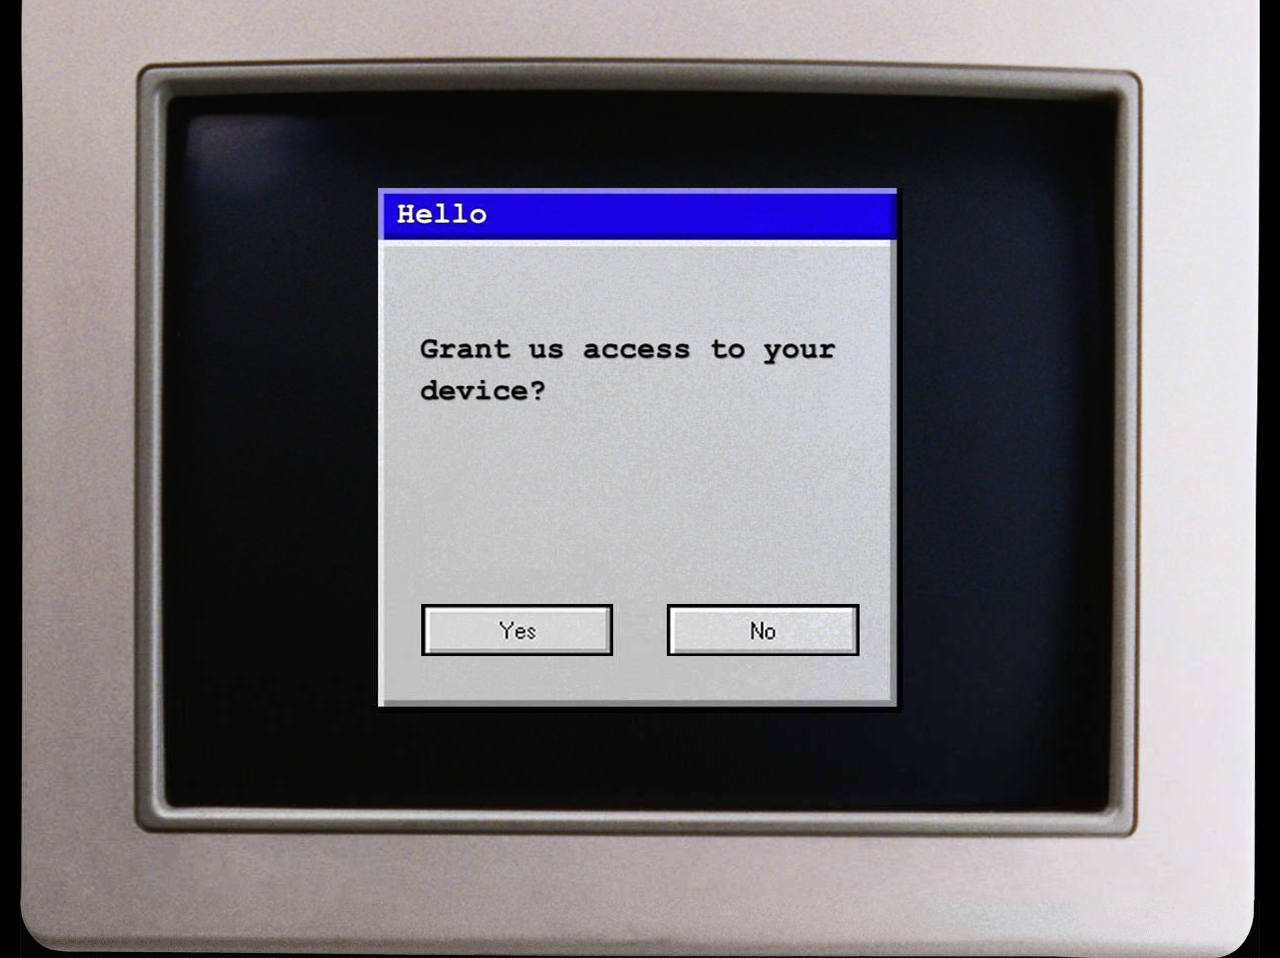
<file: index.html>
<html>
	<!-- https://oliviagao555.github.io/GrantUsAccessToYourDevice/ -->
	<head>
		<meta charset="utf-8">
		<title>Grant Us Access to Your Devide</title>
		<meta name="viewport" content="width=device-width, initial-scale=1.0"> 
		<link rel="stylesheet" href="index.css">
	</head>

	<body> 
		<!-- All pages use same bgm -->
		<audio id="sound" src="static.wav" preload="auto"></audio>
		<!-- All pages have a bg to prevent images splitting while resizing window -->
		<img src="images/bg.png" class="bg">
		<!-- Wrap the table -->
		<div class="img-wrapper"> 
			<!-- For scaling -->
			<div class="scale-box">
				<!-- Generated by Photoshop -->
				<table id="__01" cellpadding="0" cellspacing="0"> 
					<tr>
						<td colspan="5"> 
							<img src="images/11computer_01.jpg" alt="">
						</td>
					</tr> 
					<tr>
						<td rowspan="2">
							<img src="images/11computer_02.jpg" alt="">
						</td> 
						<td>
							<a href="walk.html"><img src="images/yes_button.jpg" alt=""></a>
						</td> 
						<td rowspan="2">
							<img src="images/11computer_04.jpg" alt="">
						</td> 
						<td>
							<a href="walk.html"><img src="images/no_button.jpg" class="no-btn" alt=""></a>
						</td> 
						<td rowspan="2">
							<img src="images/11computer_06.jpg" alt="">
						</td>
					</tr> 
					<tr>
						<td>
							<img src="images/11computer_07.jpg" alt="">
						</td> 
						<td>
							<img src="images/11computer_08.jpg" alt="">
						</td>
					</tr> 
				</table> 
			</div>
		</div> 

		<script>
			// Play bgm.
			function startAudio() {
				const a = document.getElementById('sound');
				a.volume = 0.01;
				a.play().catch(() => {});
				a.addEventListener("ended", () => {
				a.currentTime = 0;
				a.play().catch(() => {});
			});
			}
			document.addEventListener('click', startAudio, { once: true });
			document.addEventListener('touchstart', startAudio, { once: true });
			document.addEventListener('keydown', startAudio, { once: true });
		</script>
	</body>
</html>
</file>
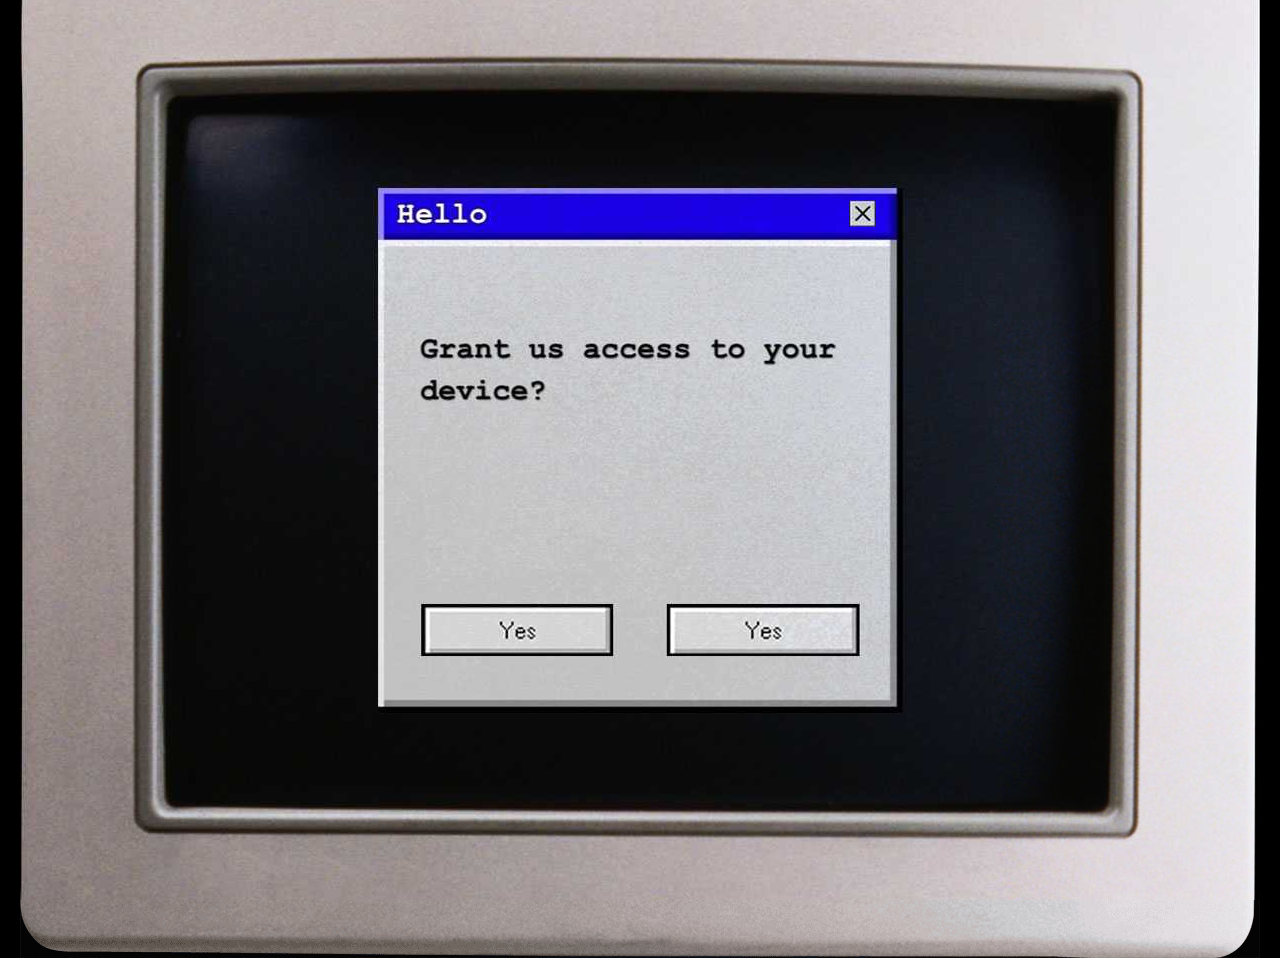
<file: again.html>
<html>
	<head>
		<meta charset="utf-8">
		<title>Grant Us Access to Your Devide</title>
		<meta name="viewport" content="width=device-width, initial-scale=1.0"> 
		<link rel="stylesheet" href="again.css">
	</head>
	<body>
		<audio id="sound" src="static.wav" preload="auto"></audio>
		<img src="images9/bg.png" class="bg">
		<div class="img-wrapper"> 
			<div class="scale-box">
				<table id="__01" cellpadding="0" cellspacing="0">
					<tr>
						<td colspan="5">
							<img src="images9/11computer_01.jpg" width="1240" height="258" alt=""></td>
					</tr>
					<tr>
						<td colspan="2" rowspan="2">
							<img src="images9/11computer_02.jpg" width="829" height="121" alt=""></td>
						<td>
							<img id="button" src="images9/11computer_03.jpg" width="27" height="27" alt=""></td>
						<td colspan="2" rowspan="2">
							<img src="images9/11computer_04.jpg" width="384" height="121" alt=""></td>
					</tr>
					<tr>
						<td>
							<img src="images9/11computer_05.jpg" width="27" height="94" alt=""></td>
					</tr>
					<tr>
						<td rowspan="2">
							<img src="images9/11computer_06.jpg" width="358" height="637" alt=""></td>
						<td colspan="3">
							<img id="pop" src="images9/11computer_07.jpg" width="619" height="313" alt=""></td>
						<td rowspan="2">
							<img src="images9/11computer_08.jpg" width="263" height="637" alt=""></td>
					</tr>
					<tr>
						<td colspan="3">
							<img src="images9/11computer_09.jpg" width="619" height="324" alt=""></td>
					</tr>
					<tr>
						<td>
							<img src="images9/&#x5206;&#x9694;&#x7b26;.gif" width="358" height="1" alt=""></td>
						<td>
							<img src="images9/&#x5206;&#x9694;&#x7b26;.gif" width="471" height="1" alt=""></td>
						<td>
							<img src="images9/&#x5206;&#x9694;&#x7b26;.gif" width="27" height="1" alt=""></td>
						<td>
							<img src="images9/&#x5206;&#x9694;&#x7b26;.gif" width="121" height="1" alt=""></td>
						<td>
							<img src="images9/&#x5206;&#x9694;&#x7b26;.gif" width="263" height="1" alt=""></td>
					</tr>
				</table>
			</div>
		</div>

		<script>
			// Play bgm.
			function startAudio() {
				const a = document.getElementById('sound');
				a.volume = 0.01;
				a.play().catch(() => {});
				a.addEventListener("ended", () => {
				a.currentTime = 0;
				a.play().catch(() => {});
			});
			}
			document.addEventListener('click', startAudio, { once: true });
			document.addEventListener('touchstart', startAudio, { once: true });
			document.addEventListener('keydown', startAudio, { once: true });

			// Each time user clicks, show different scenary. Last time to redirect.
			let changedCount = 0;
			const totalImages = 7;

			document.getElementById("button").addEventListener("click", function () {
				changedCount++;

				if (changedCount === 1) {
					document.getElementById("pop").src = "images9/11computer_07_2.jpg";
				}

				if (changedCount === 2) {
					document.getElementById("pop").src = "images9/11computer_07_3.jpg";
				}

				if (changedCount === 3) {
					document.getElementById("pop").src = "images9/11computer_07_4.jpg";
				}

				if (changedCount === 4) {
					document.getElementById("pop").src = "images9/11computer_07_5.jpg";
				}

				if (changedCount === 5) {
					document.getElementById("pop").src = "images9/11computer_07_6.jpg";
				}
				
				if (changedCount === 6) {
					document.getElementById("pop").src = "images9/11computer_07_7.jpg";
				}

				if (changedCount === totalImages) {
					setTimeout(() => {
						window.location.href = "final.html";
					}, 300);
				}
			});
		</script>
	</body>
</html>
</file>
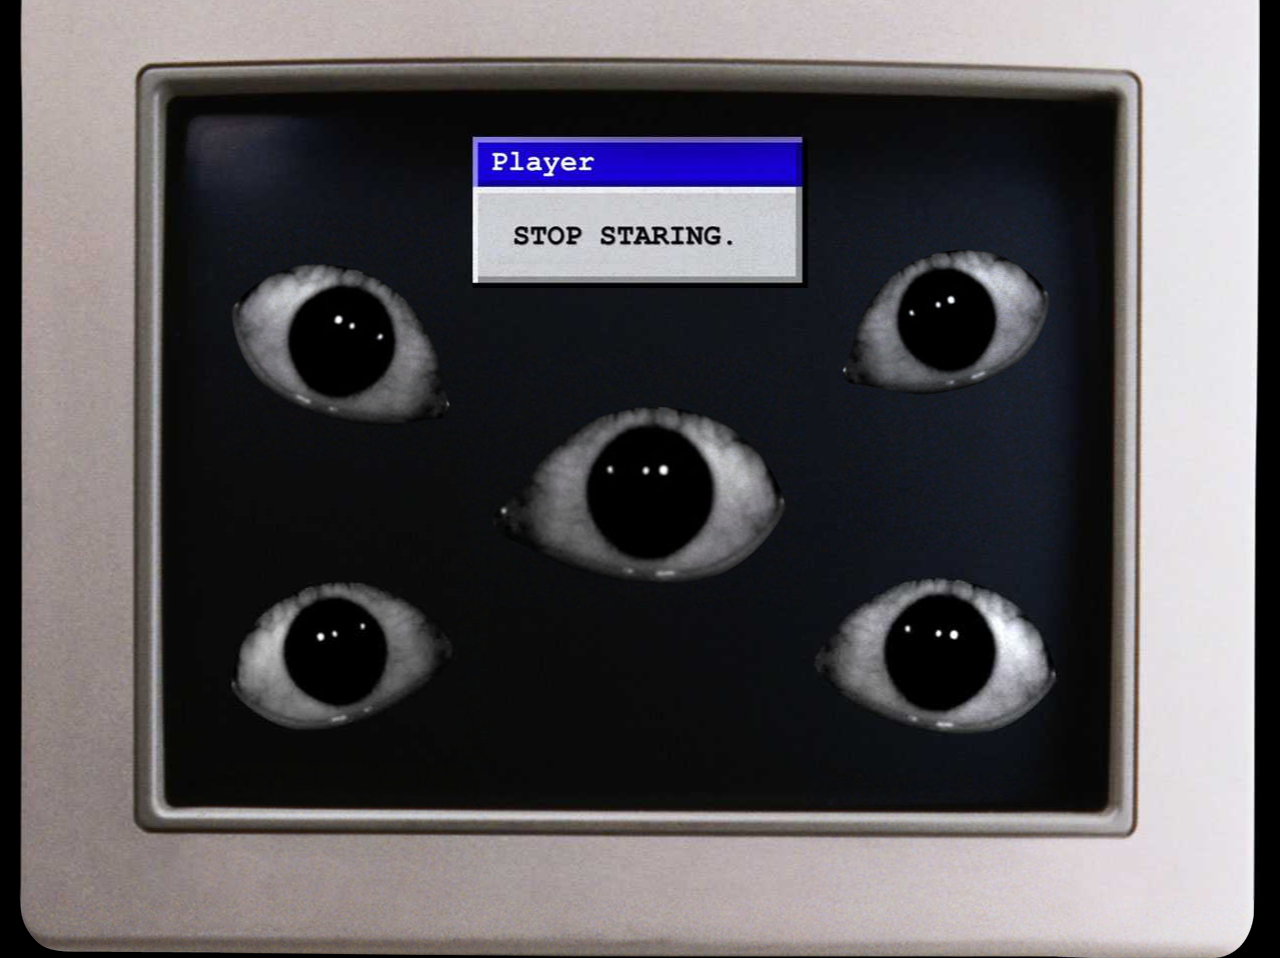
<file: eyes.html>
<html>
	<head>
		<meta charset="utf-8">
		<title>Grant Us Access to Your Devide</title>
		<meta name="viewport" content="width=device-width, initial-scale=1.0"> 
		<link rel="stylesheet" href="eyes.css">
	</head>

	<body>
		<audio id="sound" src="static.wav" preload="auto"></audio>
		<img src="images5/bg.png" class="bg">
		<div class="img-wrapper"> 
			<div class="scale-box">
				<table id="__01" cellpadding="0" cellspacing="0">
					<tr>
						<td colspan="9">
							<img src="images5/11computer_01.jpg" width="1240" height="274" alt=""></td>
						<td>
							<img src="images5/&#x5206;&#x9694;&#x7b26;.gif" width="1" height="274" alt=""></td>
					</tr>
					<tr>
						<td colspan="2" rowspan="5">
							<img src="images5/11computer_02.jpg" width="206" height="340" alt=""></td>
						<td rowspan="3">
							<img class="changeable" data-new="images5/11computer_03_2.jpg" src="images5/11computer_03.jpg" width="231" height="244" alt=""></td>
						<td colspan="3">
							<img src="images5/11computer_04.jpg" width="384" height="139" alt=""></td>
						<td rowspan="2">
							<img class="changeable" data-new="images5/11computer_05_2.jpg" src="images5/11computer_05.jpg" width="217" height="205" alt=""></td>
						<td colspan="2" rowspan="4">
							<img src="images5/11computer_06.jpg" width="202" height="336" alt=""></td>
						<td>
							<img src="images5/&#x5206;&#x9694;&#x7b26;.gif" width="1" height="139" alt=""></td>
					</tr>
					<tr>
						<td rowspan="8">
							<img src="images5/11computer_07.jpg" width="33" height="603" alt=""></td>
						<td rowspan="5">
							<img class="changeable" data-new="images5/11computer_08_2.jpg" src="images5/11computer_08.jpg" width="316" height="253" alt=""></td>
						<td rowspan="3">
							<img src="images5/11computer_09.jpg" width="35" height="197" alt=""></td>
						<td>
							<img src="images5/&#x5206;&#x9694;&#x7b26;.gif" width="1" height="66" alt=""></td>
					</tr>
					<tr>
						<td rowspan="2">
							<img src="images5/11computer_10.jpg" width="217" height="131" alt=""></td>
						<td>
							<img src="images5/&#x5206;&#x9694;&#x7b26;.gif" width="1" height="39" alt=""></td>
					</tr>
					<tr>
						<td rowspan="2">
							<img src="images5/11computer_11.jpg" width="231" height="96" alt=""></td>
						<td>
							<img src="images5/&#x5206;&#x9694;&#x7b26;.gif" width="1" height="92" alt=""></td>
					</tr>
					<tr>
						<td colspan="3" rowspan="4">
							<img class="changeable" data-new="images5/11computer_12_2.jpg" src="images5/11computer_12.jpg" width="262" height="221" alt=""></td>
						<td rowspan="5">
							<img src="images5/11computer_13.jpg" width="192" height="406" alt=""></td>
						<td>
							<img src="images5/&#x5206;&#x9694;&#x7b26;.gif" width="1" height="4" alt=""></td>
					</tr>
					<tr>
						<td rowspan="4">
							<img src="images5/11computer_14.jpg" width="183" height="402" alt=""></td>
						<td colspan="2" rowspan="2">
							<img class="changeable" data-new="images5/11computer_15_2.jpg" src="images5/11computer_15.jpg" width="254" height="207" alt=""></td>
						<td>
							<img src="images5/&#x5206;&#x9694;&#x7b26;.gif" width="1" height="52" alt=""></td>
					</tr>
					<tr>
						<td rowspan="3">
							<img src="images5/11computer_16.jpg" width="316" height="350" alt=""></td>
						<td>
							<img src="images5/&#x5206;&#x9694;&#x7b26;.gif" width="1" height="155" alt=""></td>
					</tr>
					<tr>
						<td colspan="2" rowspan="2">
							<img src="images5/11computer_17.jpg" width="254" height="195" alt=""></td>
						<td>
							<img src="images5/&#x5206;&#x9694;&#x7b26;.gif" width="1" height="10" alt=""></td>
					</tr>
					<tr>
						<td colspan="3">
							<img src="images5/11computer_18.jpg" width="262" height="185" alt=""></td>
						<td>
							<img src="images5/&#x5206;&#x9694;&#x7b26;.gif" width="1" height="185" alt=""></td>
					</tr>
					<tr>
						<td>
							<img src="images5/&#x5206;&#x9694;&#x7b26;.gif" width="183" height="1" alt=""></td>
						<td>
							<img src="images5/&#x5206;&#x9694;&#x7b26;.gif" width="23" height="1" alt=""></td>
						<td>
							<img src="images5/&#x5206;&#x9694;&#x7b26;.gif" width="231" height="1" alt=""></td>
						<td>
							<img src="images5/&#x5206;&#x9694;&#x7b26;.gif" width="33" height="1" alt=""></td>
						<td>
							<img src="images5/&#x5206;&#x9694;&#x7b26;.gif" width="316" height="1" alt=""></td>
						<td>
							<img src="images5/&#x5206;&#x9694;&#x7b26;.gif" width="35" height="1" alt=""></td>
						<td>
							<img src="images5/&#x5206;&#x9694;&#x7b26;.gif" width="217" height="1" alt=""></td>
						<td>
							<img src="images5/&#x5206;&#x9694;&#x7b26;.gif" width="10" height="1" alt=""></td>
						<td>
							<img src="images5/&#x5206;&#x9694;&#x7b26;.gif" width="192" height="1" alt=""></td>
						<td></td>
					</tr>
				</table>
			</div>
		</div>

		<script>
			// Play bgm.
			function startAudio() {
				const a = document.getElementById('sound');
				a.volume = 0.01;
				a.play().catch(() => {});
				a.addEventListener("ended", () => {
				a.currentTime = 0;
				a.play().catch(() => {});
			});
			}
			document.addEventListener('click', startAudio, { once: true });
			document.addEventListener('touchstart', startAudio, { once: true });
			document.addEventListener('keydown', startAudio, { once: true });

			// Each image has a click event, when all events are triggered, direct to next page.
			let changedCount = 0;
			const totalImages = 5;

			document.querySelectorAll(".changeable").forEach(img => {
				img.addEventListener("click", function () {
					if (this.dataset.changed === "true") return;

					this.dataset.changed = "true";
					changedCount++;
					this.style.opacity = 0;
					this.src = this.dataset.new;
					this.style.opacity = 1;
					this.style.cursor = "default";

					if (changedCount === totalImages) {
						setTimeout(() => {
							window.location.href = "worry.html";
						}, 300);
					}
				});
			});
		</script>
	</body>
</html>
</file>
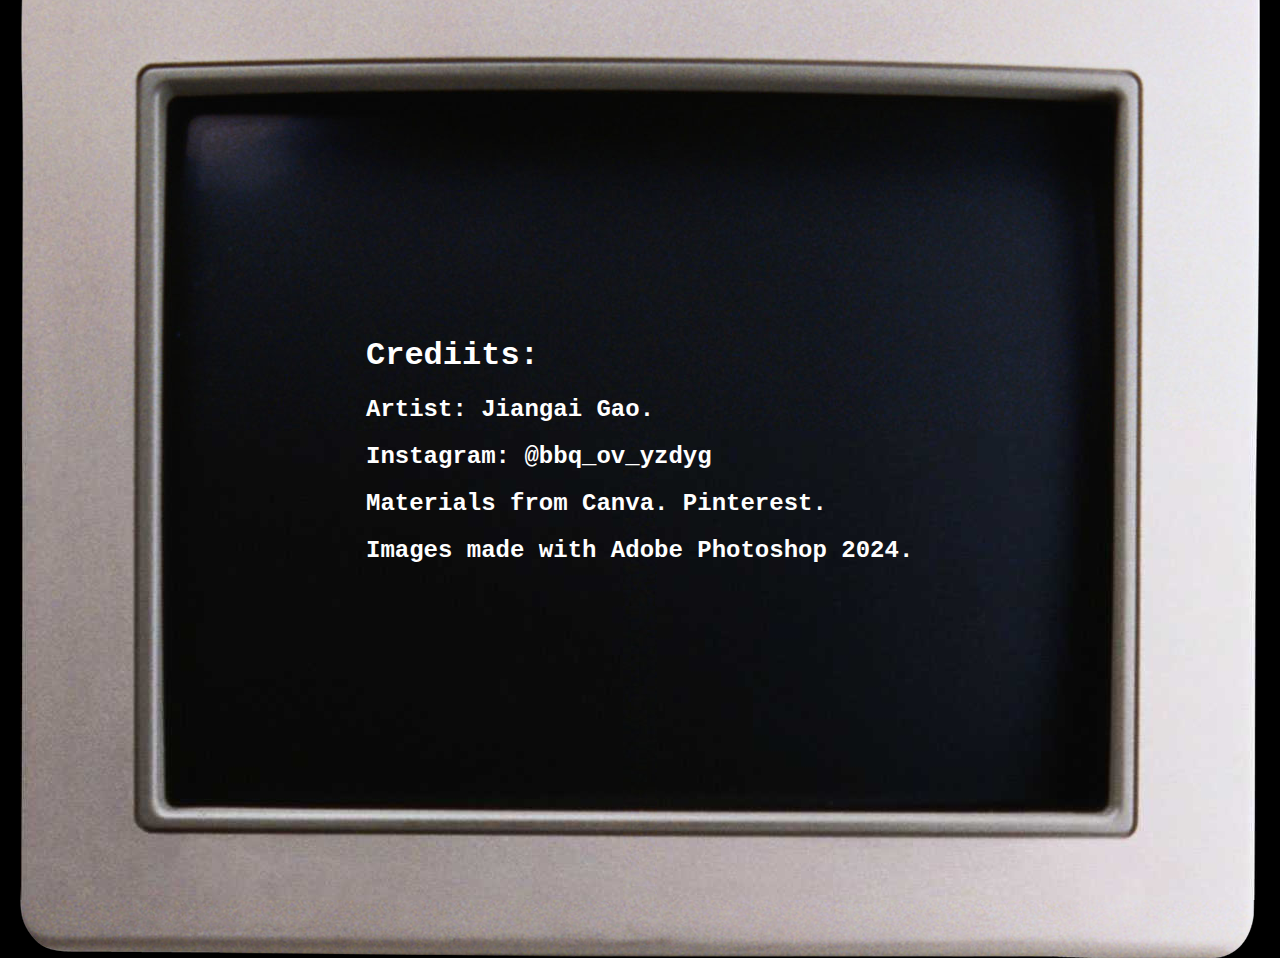
<file: final.html>
<html>
	<head>
		<meta charset="utf-8">
		<title>Grant Us Access to Your Devide</title>
		<meta name="viewport" content="width=device-width, initial-scale=1.0"> 
		<link rel="stylesheet" href="final.css">
	</head>
	<body>
		<audio id="sound" src="static.wav" preload="auto"></audio>
		<img src="images10/bg.png" class="bg">
		<div class="img-wrapper">
			<div class="scale-box">
				<div id="textBox" class="floating-text">
					<h1>Crediits:</h1> 
					<h2>Artist: Jiangai Gao.</h2>
					<h2>Instagram: @bbq_ov_yzdyg</h2>
					<h2>Materials from Canva. Pinterest.</h2>
					<h2>Images made with Adobe Photoshop 2024.</h2>
				</div>
				<table id="__01" cellpadding="0" cellspacing="0">
					<tr>
						<td colspan="3">
							<img src="images10/11computer_01.jpg" width="1240" height="489" alt=""></td>
					</tr>
					<tr>
						<td rowspan="2">
							<img src="images10/11computer_02.jpg" width="603" height="527" alt=""></td>
						<td>
							<img id="button" src="images10/11computer_03_2.jpg" width="34" height="39" alt=""></td>
						<td rowspan="2">
							<img src="images10/11computer_04.jpg" width="603" height="527" alt=""></td>
					</tr>
					<tr>
						<td>
							<img src="images10/11computer_05.jpg" width="34" height="488" alt=""></td>
					</tr>
				</table>
			</div>
		</div>

		<script>
			// Play bgm.
			function startAudio() {
				const a = document.getElementById('sound');
				a.volume = 0.01;
				a.play().catch(() => {});
				a.addEventListener("ended", () => {
				a.currentTime = 0;
				a.play().catch(() => {});
			});
			}
			document.addEventListener('click', startAudio, { once: true });
			document.addEventListener('touchstart', startAudio, { once: true });
			document.addEventListener('keydown', startAudio, { once: true });

			// Display credits, allow user to click on credit texts to show a replay button, which redirects to the index.
			let changedCount = 0;
			let firstClickDone = false;

			document.querySelector(".floating-text").addEventListener("click", function () {
				changedCount++;
				document.getElementById("textBox").classList.add("hidden");
				document.getElementById("button").src = "images10/11computer_03.jpg";
				this.style.pointerEvents = "none";
			});

			document.getElementById("button").addEventListener("click", function () {
				changedCount++;

				if (changedCount === 2) {
					setTimeout(() => {
						window.location.href = "index.html";
					}, 300);
				}
			});
		</script>
	</body>
</html>
</file>
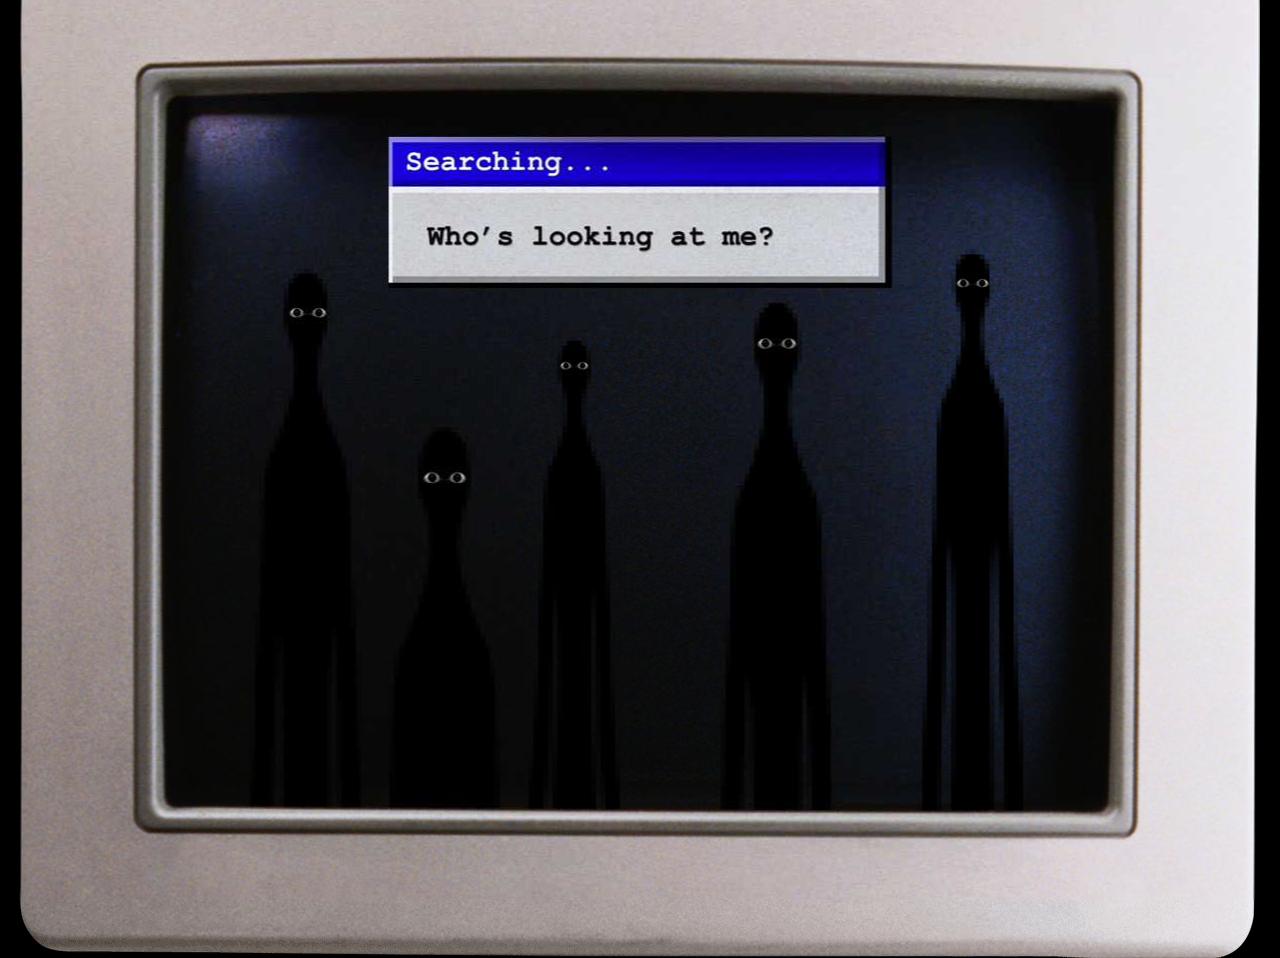
<file: people.html>
<html>
	<head>
		<meta charset="utf-8">
		<title>Grant Us Access to Your Devide</title>
		<meta name="viewport" content="width=device-width, initial-scale=1.0"> 
		<link rel="stylesheet" href="people.css">
	</head>

	<body>
		<audio id="sound" src="static.wav" preload="auto"></audio>
		<img src="images4/bg.png" class="bg">
		<div class="img-wrapper"> 
			<div class="scale-box">
				<table id="__01" cellpadding="0" cellspacing="0">
					<tr>
						<td colspan="11">
							<img src="images4/11computer_01.jpg" alt=""></td>
						<td>
							<img src="images4/&#x5206;&#x9694;&#x7b26;.gif" alt=""></td>
					</tr>
					<tr>
						<td colspan="9">
							<img src="images4/11computer_02.jpg" alt=""></td>
						<td rowspan="6">
							<img src="images4/11computer_03.jpg" class="people03" alt=""></td>
						<td rowspan="7">
							<img src="images4/11computer_04.jpg" alt=""></td>
						<td>
							<img src="images4/&#x5206;&#x9694;&#x7b26;.gif" alt=""></td>
					</tr>
					<tr>
						<td rowspan="6">
							<img src="images4/11computer_05.jpg" alt=""></td>
						<td rowspan="4">
							<img src="images4/11computer_06.jpg" class="people06" alt=""></td>
						<td colspan="7">
							<img src="images4/11computer_07.jpg" alt=""></td>
						<td>
							<img src="images4/&#x5206;&#x9694;&#x7b26;.gif" alt=""></td>
					</tr>
					<tr>
						<td colspan="5">
							<img src="images4/11computer_08.jpg" alt=""></td>
						<td rowspan="4">
							<img src="images4/11computer_09.jpg" class="people09" alt=""></td>
						<td rowspan="5">
							<img src="images4/11computer_10.jpg" alt=""></td>
						<td>
							<img src="images4/&#x5206;&#x9694;&#x7b26;.gif" alt=""></td>
					</tr>
					<tr>
						<td colspan="3">
							<img src="images4/11computer_11.jpg" alt=""></td>
						<td rowspan="2">
							<img src="images4/11computer_12.jpg" class="people12" alt=""></td>
						<td rowspan="4">
							<img src="images4/11computer_13.jpg" alt=""></td>
						<td>
							<img src="images4/&#x5206;&#x9694;&#x7b26;.gif" alt=""></td>
					</tr>
					<tr>
						<td rowspan="3">
							<img src="images4/11computer_14.jpg" alt=""></td>
						<td>
							<img src="images4/11computer_15.jpg" class="people15" alt=""></td>
						<td rowspan="3">
							<img src="images4/11computer_16.jpg" alt=""></td>
						<td>
							<img src="images4/&#x5206;&#x9694;&#x7b26;.gif" alt=""></td>
					</tr>
					<tr>
						<td rowspan="2">
							<img src="images4/11computer_17.jpg" alt=""></td>
						<td rowspan="2">
							<img src="images4/11computer_18.jpg" alt=""></td>
						<td rowspan="2">
							<img src="images4/11computer_19.jpg" alt=""></td>
						<td>
							<img src="images4/&#x5206;&#x9694;&#x7b26;.gif" alt=""></td>
					</tr>
					<tr>
						<td>
							<img src="images4/11computer_20.jpg" alt=""></td>
						<td>
							<img src="images4/11computer_21.jpg" alt=""></td>
						<td>
							<img src="images4/&#x5206;&#x9694;&#x7b26;.gif" alt=""></td>
					</tr>
				</table>
			</div>
		</div>

		<script>
			// Play bgm.
			function startAudio() {
				const a = document.getElementById('sound');
				a.volume = 0.01;
				a.play().catch(() => {});
				a.addEventListener("ended", () => {
				a.currentTime = 0;
				a.play().catch(() => {});
			});
			}
			document.addEventListener('click', startAudio, { once: true });
			document.addEventListener('touchstart', startAudio, { once: true });
			document.addEventListener('keydown', startAudio, { once: true });

			// Automatically direct to next page after 10 seconds.
			let timeLeft = 10;
			const countdown = setInterval(() =>{
				timeLeft--;

				if (timeLeft <= 0) {
					clearInterval(countdown);
					window.location.href = "eyes.html";
				}
			}, 1000)
		</script>
	</body>
</html>
</file>
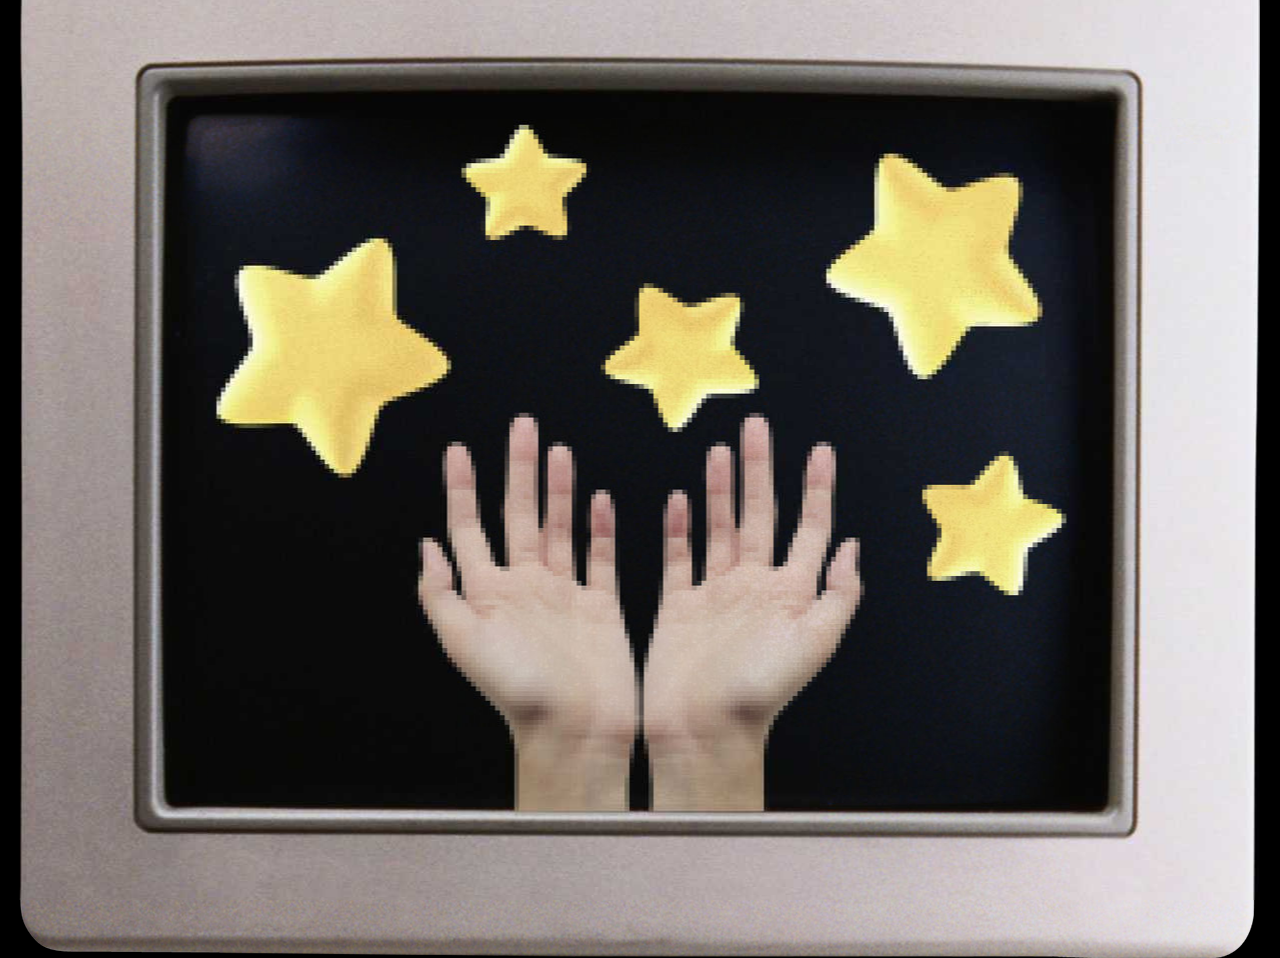
<file: stars.html>
<html>
	<head>
		<meta charset="utf-8">
		<title>Grant Us Access to Your Devide</title>
		<meta name="viewport" content="width=device-width, initial-scale=1.0"> 
		<link rel="stylesheet" href="stars.css">
	</head>

	<body>
		<audio id="sound" src="static.wav" preload="auto"></audio>
		<img src="images7/bg.png" class="bg">
		<div class="img-wrapper"> 
			<div class="scale-box">
				<table id="__01" cellpadding="0" cellspacing="0">
					<tr>
						<td colspan="10">
							<img src="images7/11computer_01.jpg" width="1240" height="177" alt=""></td>
						<td>
							<img src="images7/&#x5206;&#x9694;&#x7b26;.gif" width="1" height="177" alt=""></td>
					</tr>
					<tr>
						<td colspan="2" rowspan="2">
							<img src="images7/11computer_02.jpg" width="438" height="107" alt=""></td>
						<td rowspan="3">
							<img class="changeable star03" src="images7/11computer_03.jpg" width="136" height="132" alt=""></td>
						<td colspan="7">
							<img src="images7/11computer_04.jpg" width="666" height="25" alt=""></td>
						<td>
							<img src="images7/&#x5206;&#x9694;&#x7b26;.gif" width="1" height="25" alt=""></td>
					</tr>
					<tr>
						<td colspan="2" rowspan="3">
							<img src="images7/11computer_05.jpg" width="222" height="133" alt=""></td>
						<td colspan="3" rowspan="4">
							<img class="changeable star06" src="images7/11computer_06.jpg" width="230" height="240" alt=""></td>
						<td colspan="2" rowspan="6">
							<img src="images7/11computer_07.jpg" width="214" height="300" alt=""></td>
						<td>
							<img src="images7/&#x5206;&#x9694;&#x7b26;.gif" width="1" height="82" alt=""></td>
					</tr>
					<tr>
						<td rowspan="10">
							<img src="images7/11computer_08.jpg" width="188" height="732" alt=""></td>
						<td rowspan="6">
							<img class="changeable star09" src="images7/11computer_09.jpg" width="250" height="255" alt=""></td>
						<td>
							<img src="images7/&#x5206;&#x9694;&#x7b26;.gif" width="1" height="25" alt=""></td>
					</tr>
					<tr>
						<td rowspan="6">
							<img src="images7/11computer_10.jpg" width="136" height="256" alt=""></td>
						<td>
							<img src="images7/&#x5206;&#x9694;&#x7b26;.gif" width="1" height="26" alt=""></td>
					</tr>
					<tr>
						<td rowspan="2">
							<img class="changeable star11" src="images7/11computer_11.jpg" width="176" height="162" alt=""></td>
						<td rowspan="5">
							<img src="images7/11computer_12.jpg" width="46" height="230" alt=""></td>
						<td>
							<img src="images7/&#x5206;&#x9694;&#x7b26;.gif" width="1" height="107" alt=""></td>
					</tr>
					<tr>
						<td colspan="3" rowspan="2">
							<img src="images7/11computer_13.jpg" width="230" height="60" alt=""></td>
						<td>
							<img src="images7/&#x5206;&#x9694;&#x7b26;.gif" width="1" height="55" alt=""></td>
					</tr>
					<tr>
						<td rowspan="3">
							<img src="images7/11computer_14.jpg" width="176" height="68" alt=""></td>
						<td>
							<img src="images7/&#x5206;&#x9694;&#x7b26;.gif" width="1" height="5" alt=""></td>
					</tr>
					<tr>
						<td colspan="2" rowspan="2">
							<img src="images7/11computer_15.jpg" width="94" height="63" alt=""></td>
						<td colspan="2" rowspan="3">
							<img class="changeable star16" src="images7/11computer_16.jpg" width="160" height="159" alt=""></td>
						<td rowspan="5">
							<img src="images7/11computer_17.jpg" width="190" height="514" alt=""></td>
						<td>
							<img src="images7/&#x5206;&#x9694;&#x7b26;.gif" width="1" height="37" alt=""></td>
					</tr>
					<tr>
						<td rowspan="4">
							<img src="images7/11computer_18.jpg" width="250" height="477" alt=""></td>
						<td>
							<img src="images7/&#x5206;&#x9694;&#x7b26;.gif" width="1" height="26" alt=""></td>
					</tr>
					<tr>
						<td colspan="4" rowspan="2">
							<img id="hand" src="images7/11computer_19.jpg" width="362" height="220" alt=""></td>
						<td rowspan="3">
							<img src="images7/11computer_20.jpg" width="90" height="451" alt=""></td>
						<td>
							<img src="images7/&#x5206;&#x9694;&#x7b26;.gif" width="1" height="96" alt=""></td>
					</tr>
					<tr>
						<td colspan="2" rowspan="2">
							<img src="images7/11computer_21.jpg" width="160" height="355" alt=""></td>
						<td>
							<img src="images7/&#x5206;&#x9694;&#x7b26;.gif" width="1" height="124" alt=""></td>
					</tr>
					<tr>
						<td colspan="4">
							<img src="images7/11computer_22.jpg" width="362" height="231" alt=""></td>
						<td>
							<img src="images7/&#x5206;&#x9694;&#x7b26;.gif" width="1" height="231" alt=""></td>
					</tr>
					<tr>
						<td>
							<img src="images7/&#x5206;&#x9694;&#x7b26;.gif" width="188" height="1" alt=""></td>
						<td>
							<img src="images7/&#x5206;&#x9694;&#x7b26;.gif" width="250" height="1" alt=""></td>
						<td>
							<img src="images7/&#x5206;&#x9694;&#x7b26;.gif" width="136" height="1" alt=""></td>
						<td>
							<img src="images7/&#x5206;&#x9694;&#x7b26;.gif" width="176" height="1" alt=""></td>
						<td>
							<img src="images7/&#x5206;&#x9694;&#x7b26;.gif" width="46" height="1" alt=""></td>
						<td>
							<img src="images7/&#x5206;&#x9694;&#x7b26;.gif" width="4" height="1" alt=""></td>
						<td>
							<img src="images7/&#x5206;&#x9694;&#x7b26;.gif" width="90" height="1" alt=""></td>
						<td>
							<img src="images7/&#x5206;&#x9694;&#x7b26;.gif" width="136" height="1" alt=""></td>
						<td>
							<img src="images7/&#x5206;&#x9694;&#x7b26;.gif" width="24" height="1" alt=""></td>
						<td>
							<img src="images7/&#x5206;&#x9694;&#x7b26;.gif" width="190" height="1" alt=""></td>
						<td></td>
					</tr>
				</table>
			</div>
		</div>

		<script>
			// Play bgm.
			function startAudio() {
				const a = document.getElementById('sound');
				a.volume = 0.01;
				a.play().catch(() => {});
				a.addEventListener("ended", () => {
				a.currentTime = 0;
				a.play().catch(() => {});
			});
			}
			document.addEventListener('click', startAudio, { once: true });
			document.addEventListener('touchstart', startAudio, { once: true });
			document.addEventListener('keydown', startAudio, { once: true });

			// Apply hover effect and click effect to each star image. When all stars clicked, direct to next page.
			let changedCount = 0;
			const totalImages = 5;

			document.querySelectorAll(".changeable").forEach(img => {
				img.addEventListener("click", function () {
					if (this.dataset.changed === "true") return;

					this.dataset.changed = "true";
					this.classList.add("clicked");
					changedCount++;

					// Each star clicked renews another image on screen to make it looks like the stars are collected.
					if (changedCount === 1) {
						document.getElementById("hand").classList.add("star1");
					}

					if (changedCount === 2) {
						document.getElementById("hand").classList.add("star2");
					}

					if (changedCount === 3) {
						document.getElementById("hand").classList.add("star3");
					}

					if (changedCount === 4) {
						document.getElementById("hand").classList.add("star4");
					}

					if (changedCount === 5) {
						document.getElementById("hand").classList.add("star5");
					}

					if (changedCount === totalImages) {
						setTimeout(() => {
							window.location.href = "wrong.html";
						}, 300);
					}
				});
			});
		</script>
	</body>
</html>
</file>
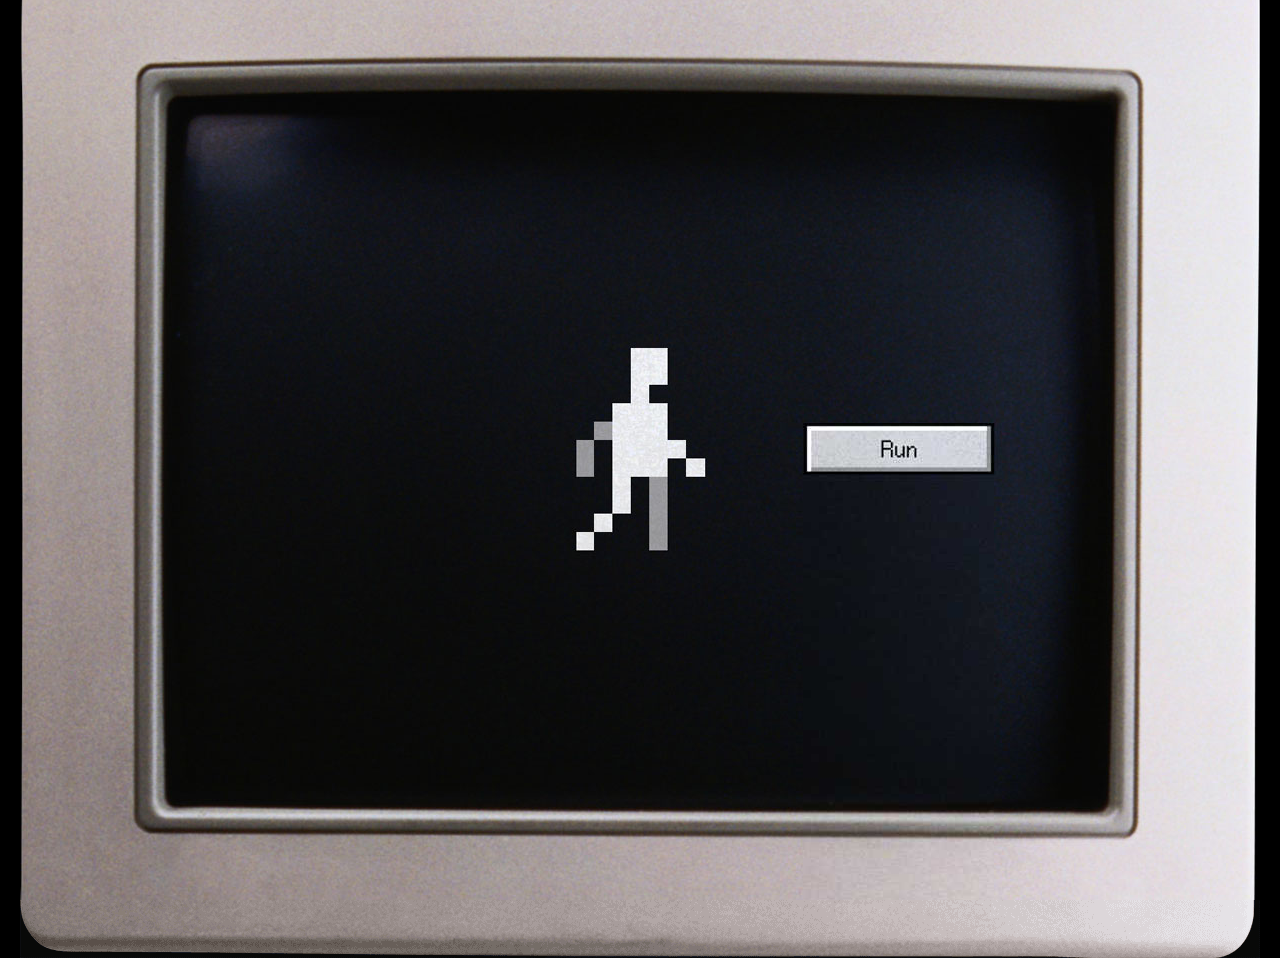
<file: walk.html>
<html>
	<head>
		<meta charset="utf-8">
		<title>Grant Us Access to Your Devide</title>
		<meta name="viewport" content="width=device-width, initial-scale=1.0"> 
		<link rel="stylesheet" href="walk.css">
	</head>

	<body>
		<audio id="sound" src="static.wav" preload="auto"></audio>
		<img src="images2/bg.png" class="bg">
		<div class="img-wrapper"> 
			<div class="scale-box">
				<table id="__01" cellpadding="0" cellspacing="0">
					<tr>
						<td colspan="3">
							<img id="img1" src="images2/11computer_01.jpg" alt="">
						</td>
					</tr>
					<tr>
						<td rowspan="2">
							<img id="img2" src="images2/11computer_02.jpg" alt="">
						</td>
						<td>
							<img id="myButton" src="images2/11computer_03.jpg" alt="">
						</td>
						<td rowspan="2">
							<img src="images2/11computer_04.jpg" alt="">
						</td>
					</tr>
					<tr>
						<td>
							<img src="images2/11computer_05.jpg" alt="">
						</td>
					</tr>
				</table>
			</div>
		</div>

		<script>
			// Play bgm.
			function startAudio() {
				const a = document.getElementById('sound');
				a.volume = 0.01;
				a.play().catch(() => {});
				a.addEventListener("ended", () => {
				a.currentTime = 0;
				a.play().catch(() => {});
			});
			}
			document.addEventListener('click', startAudio, { once: true });
			document.addEventListener('touchstart', startAudio, { once: true });
			document.addEventListener('keydown', startAudio, { once: true });

			// Each time user clicks button, return different results.
			let clickCount = 0;

			document.getElementById("myButton").addEventListener("click", function() {
				clickCount++;

				if (clickCount === 1) {
					document.getElementById("img1").src = "images2/11computer_01_2.jpg";
					document.getElementById("img2").src = "images2/11computer_02_2.jpg";
				} 
				else if (clickCount === 2) {
					document.getElementById("img1").src = "images2/11computer_01_3.jpg";
					document.getElementById("img2").src = "images2/11computer_02_3.jpg";
				} 
				else if (clickCount === 3) {
					document.getElementById("img1").src = "images2/11computer_01_4.jpg";
					document.getElementById("img2").src = "images2/11computer_02_4.jpg";
				}
				else if (clickCount === 4) {
					window.location.href = 'error.html';
				}
			});
		</script>
	</body>
</html>
</file>
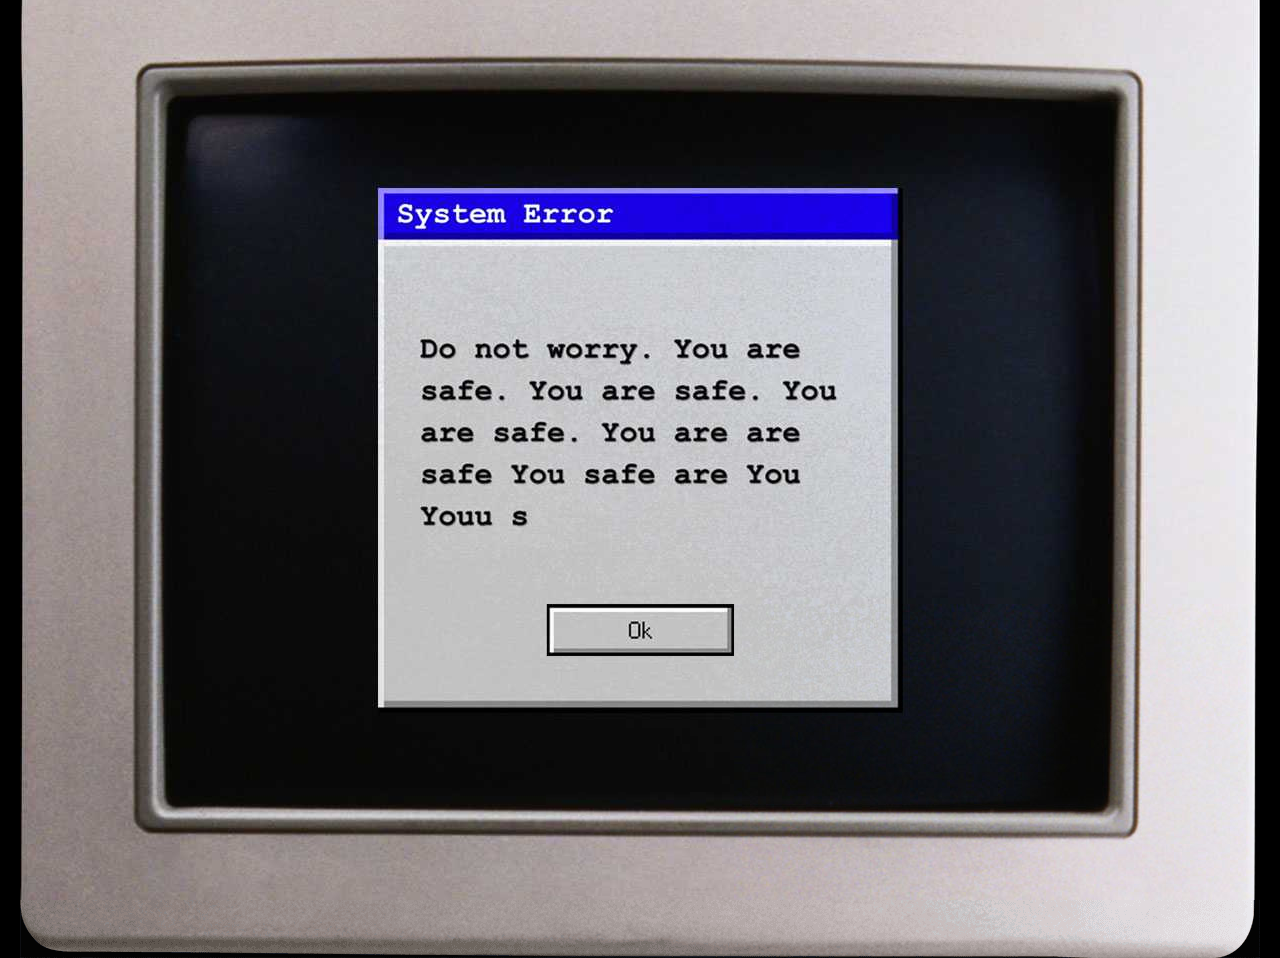
<file: worry.html>
<html>
	<head>
		<meta charset="utf-8">
		<title>Grant Us Access to Your Devide</title>
		<meta name="viewport" content="width=device-width, initial-scale=1.0"> 
		<link rel="stylesheet" href="worry.css">
	</head>
	<body>
		<audio id="sound" src="static.wav" preload="auto"></audio>
		<img src="images6/bg.png" class="bg">
		<div class="img-wrapper"> 
			<div class="scale-box">
				<table id="__01" cellpadding="0" cellspacing="0">
					<tr>
						<td colspan="3">
							<img src="images6/11computer_01.jpg" width="1240" height="662" alt=""></td>
					</tr>
					<tr>
						<td rowspan="2">
							<img src="images6/11computer_02.jpg" width="526" height="354" alt=""></td>
						<td>
							<a href="stars.html"><img src="images6/11computer_03.jpg" width="188" height="52" alt=""></a></td>
						<td rowspan="2">
							<img src="images6/11computer_04.jpg" width="526" height="354" alt=""></td>
					</tr>
					<tr>
						<td>
							<img src="images6/11computer_05.jpg" width="188" height="302" alt=""></td>
					</tr>
				</table>
			</div>
		</div>

		<script>
			// Play bgm.
			function startAudio() {
				const a = document.getElementById('sound');
				a.volume = 0.01;
				a.play().catch(() => {});
				a.addEventListener("ended", () => {
				a.currentTime = 0;
				a.play().catch(() => {});
			});
			}
			document.addEventListener('click', startAudio, { once: true });
			document.addEventListener('touchstart', startAudio, { once: true });
			document.addEventListener('keydown', startAudio, { once: true });
		</script>
	</body>
</html>
</file>
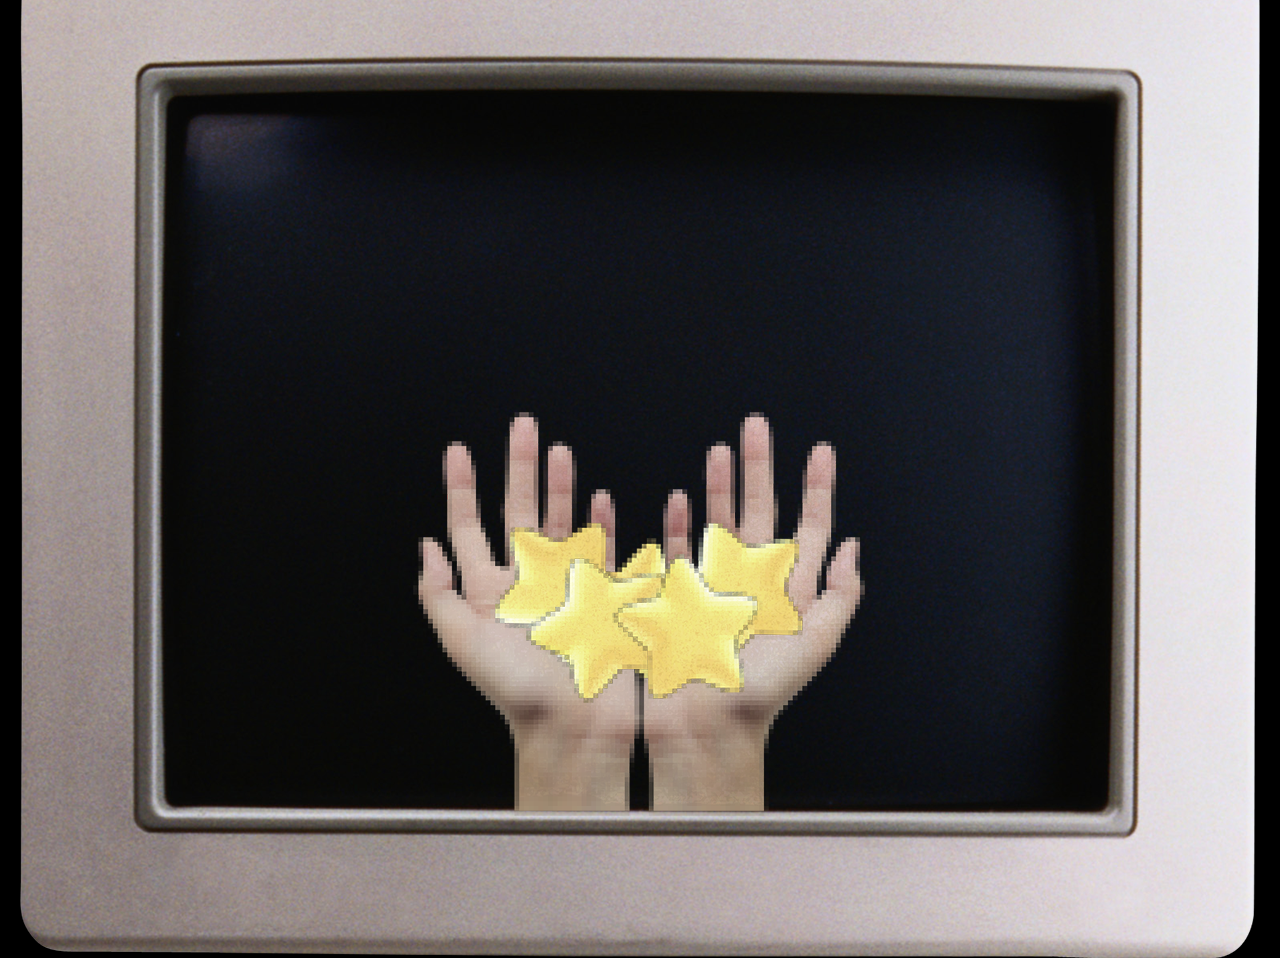
<file: wrong.html>
<html>
	<head>
		<meta charset="utf-8">
		<title>Grant Us Access to Your Devide</title>
		<meta name="viewport" content="width=device-width, initial-scale=1.0"> 
		<link rel="stylesheet" href="wrong.css">
	</head>
<body>
	<audio id="sound" src="static.wav" preload="auto"></audio>
	<img id="sec8" src="images8/4.png" class="bg invis">
	<img id="sec1" src="images8/bg.png" class="bg">
	<img id="sec2" src="images8/1.png" class="bg invis">
	<img id="sec4" src="images8/2.png" class="bg invis">
	<img id="sec6" src="images8/3.png" class="bg invis">
	<div class="img-wrapper"> 
		<div class="scale-box">
			<table id="__01" cellpadding="0" cellspacing="0">
				<tr>
					<td colspan="3">
						<img id="sec10a" src="images8/11computer_01.jpg" class="invis" width="1240" height="492" alt=""></td>
				</tr>
				<tr>
					<td rowspan="2">
						<img id="sec10b" src="images8/11computer_02.jpg" class="invis" width="386" height="524" alt=""></td>
					<td>
						<img id="sec10c" src="images8/11computer_03.jpg" class="invis" width="468" height="32" alt=""></td>
					<td rowspan="2">
						<img id="sec10d" src="images8/11computer_04.jpg" class="invis" width="386" height="524" alt=""></td>
				</tr>
				<tr>
					<td>
						<img id="sec10e" src="images8/11computer_05.jpg" class="invis" width="468" height="492" alt=""></td>
				</tr>
			</table>
		</div>
	</div>

	<script>
		// Play bgm.
		function startAudio() {
			const a = document.getElementById('sound');
			a.volume = 0.01;
			a.play().catch(() => {});
			a.addEventListener("ended", () => {
			a.currentTime = 0;
			a.play().catch(() => {});
		});
		}
		document.addEventListener('click', startAudio, { once: true });
		document.addEventListener('touchstart', startAudio, { once: true });
		document.addEventListener('keydown', startAudio, { once: true });

		// Apply animation: change displayed images with time, then display interactive button.
		setTimeout(() => {
			document.getElementById("sec2").classList.remove("invis");
			document.getElementById("sec1").classList.add("invis");
		}, 1200);
		setTimeout(() => {
			document.getElementById("sec4").classList.remove("invis");
			document.getElementById("sec2").classList.add("invis");
		}, 2400);
		setTimeout(() => {
			document.getElementById("sec6").classList.remove("invis");
			document.getElementById("sec4").classList.add("invis");
		}, 3600);
		setTimeout(() => {
			document.getElementById("sec8").classList.remove("invis");
			document.getElementById("sec6").classList.add("invis");
		}, 4800);
		setTimeout(() => {
   			["sec10a","sec10b","sec10c","sec10d","sec10e"].forEach(id => {
        	document.getElementById(id).classList.remove("invis");
    		});
			document.getElementById("sec10c").id = "redirect";
			// To make sure user can't click on button before animation finishes.
			document.getElementById("redirect").addEventListener("click", function() {
			window.location.href = "again.html";
		})
		}, 6000);
	</script>
</body>
</html>
</file>
<file: index.css>
/* Default/Wide Screen Version */ 
body { 
    font-family: 'Courier New', Courier, monospace; 
    background-color: black; 
    margin-left: 0; 
    margin-top: 0; 
}

.img-wrapper { 
    position: absolute; 
    top: 50%; left: 50%; 
    transform: translate(-50%, -50%); 
    max-width: 100vw; 
    max-height: 100vh; 
    display: flex; 
    justify-content: center; 
    align-items: center; 
    overflow: hidden; 
} 

.img-wrapper table {
    max-width: 100vw; 
    max-height: 100vh; 
    object-fit: contain; 
    transform-origin: center top; 
} 

.no-btn {
    content: url("images/no_button.jpg");
    transition: 0.1s ease;
}

.no-btn:hover {
    content: url("images/or_button.jpg");
}

.bg {
    position: absolute;
    top: 50%; left: 50%; 
    transform: translate(-50%, -50%); 
    width: 1240px; 
    height: 1016px; 
    display: fixed; 
    justify-content: center; 
    align-items: center; 
    z-index: -1000;
}

/* Phone Screen Version */ 
@media (max-width: 500px) {
.phone {
    width: 310px; 
    height: 254px; 
}

.img-wrapper {
transform: translate(-50%, -50%) scale(0.25); /* 4× smaller */
transform-origin: top left; /* ensures it scales from top-left corner */
}

.bg {
width: 310px;  /* 1240 / 4 */
height: 254px; /* 1016 / 4 */
}
}
</file>
<file: again.css>
/* Default/Wide Screen Version */ 
body { 
    font-family: 'Courier New', Courier, monospace; 
    background-color: black; 
    margin-left: 0; 
    margin-top: 0; 
}

.img-wrapper { 
    position: absolute; 
    top: 50%; left: 50%; 
    transform: translate(-50%, -50%); 
    max-width: 100vw; 
    max-height: 100vh; 
    display: flex; 
    justify-content: center; 
    align-items: center; 
    overflow: hidden; 
} 

.img-wrapper table {
    max-width: 100vw; 
    max-height: 100vh; 
    object-fit: contain; 
    transform-origin: center top; 
} 

.bg {
    position: absolute;
    top: 50%; left: 50%; 
    transform: translate(-50%, -50%); 
    width: 1240px; 
    height: 1016px; 
    display: fixed; 
    justify-content: center; 
    align-items: center; 
    z-index: -1000;
}

#button {
    cursor: pointer;
}

/* Phone Screen Version */ 
@media (max-width: 500px) {

}
</file>
<file: eyes.css>
/* Default/Wide Screen Version */ 
body { 
    font-family: 'Courier New', Courier, monospace; 
    background-color: black; 
    margin-left: 0; 
    margin-top: 0; 
}

.img-wrapper { 
    position: absolute; 
    top: 50%; left: 50%; 
    transform: translate(-50%, -50%); 
    max-width: 100vw; 
    max-height: 100vh; 
    display: flex; 
    justify-content: center; 
    align-items: center; 
    overflow: hidden; 
} 

.img-wrapper table {
    max-width: 100vw; 
    max-height: 100vh; 
    object-fit: contain; 
    transform-origin: center top; 
} 

.scale-box {
    transform-origin: center;
}

.bg {
    position: absolute;
    top: 50%; left: 50%; 
    transform: translate(-50%, -50%); 
    width: 1240px; 
    height: 1016px; 
    display: fixed; 
    justify-content: center; 
    align-items: center; 
    z-index: -1000;
}

.changeable {
    cursor: pointer;
}

/* Phone Screen Version */ 
@media (max-width: 500px) {
    .scale-box {
        transform: scale(0.25);   /* REAL scaling happens here */
    }

    .bg {
        width: 310px;  
        height: 254px;
    }
}
</file>
<file: final.css>
/* Default/Wide Screen Version */ 
body { 
    font-family: 'Courier New', Courier, monospace; 
    background-color: black; 
    margin-left: 0; 
    margin-top: 0; 
}

.floating-text {
    position: absolute;
    top: 50%;
    left: 50%;
    transform: translate(-50%, -50%);
    width: 548px;
    text-align: left;

    color: white;
    transition: opacity 0.1s ease;
    opacity: 1;

    cursor: pointer;
}

.hidden {
    opacity: 0;
    pointer-events: none;
}

.img-wrapper { 
    position: absolute; 
    top: 50%; left: 50%; 
    transform: translate(-50%, -50%); 
    max-width: 100vw; 
    max-height: 100vh; 
    display: flex; 
    justify-content: center; 
    align-items: center; 
    overflow: hidden; 
} 

.img-wrapper table {
    max-width: 100vw; 
    max-height: 100vh; 
    object-fit: contain; 
    transform-origin: center top; 
} 

.scale-box {
    transform-origin: center;
}

.bg {
    position: absolute;
    top: 50%; left: 50%; 
    transform: translate(-50%, -50%); 
    width: 1240px; 
    height: 1016px; 
    display: fixed; 
    justify-content: center; 
    align-items: center; 
    z-index: -1000;
}

#button {
    cursor: pointer;
}

/* Phone Screen Version */ 
@media (max-width: 500px) {
    .scale-box {
        transform: scale(0.25);   /* REAL scaling happens here */
    }

    .bg {
        width: 310px;  
        height: 254px;
    }
}
</file>
<file: people.css>
/* Default/Wide Screen Version */ 
body { 
    font-family: 'Courier New', Courier, monospace; 
    background-color: black; 
    margin-left: 0; 
    margin-top: 0; 
    overflow: hidden;
}

.img-wrapper { 
    position: absolute; 
    top: 50%; left: 50%; 
    transform: translate(-50%, -50%); 
    max-width: 100vw; 
    max-height: 100vh; 
    display: flex; 
    justify-content: center; 
    align-items: center; 
    overflow: hidden; 
} 

.img-wrapper table {
    max-width: 100vw; 
    max-height: 100vh; 
    object-fit: contain; 
    transform-origin: center top; 
} 

.people03 {
    content: url("images4/11computer_03.jpg");
    transition: 0.1s ease;
}

.people03:hover {
    content: url("images4/11computer_03_2.jpg");
}

.people06 {
    content: url("images4/11computer_06.jpg");
    transition: 0.1s ease;
}

.people06:hover {
    content: url("images4/11computer_06_2.jpg");
}

.people09 {
    content: url("images4/11computer_09.jpg");
    transition: 0.1s ease;
}

.people09:hover {
    content: url("images4/11computer_09_2.jpg");
}

.people12 {
    content: url("images4/11computer_12.jpg");
    transition: 0.1s ease;
}

.people12:hover {
    content: url("images4/11computer_12_2.jpg");
}

.people15 {
    content: url("images4/11computer_15.jpg");
    transition: 0.1s ease;
}

.people15:hover {
    content: url("images4/11computer_15_2.jpg");
}

.bg {
    position: absolute;
    top: 50%; left: 50%; 
    transform: translate(-50%, -50%); 
    width: 1240px; 
    height: 1016px; 
    display: fixed; 
    justify-content: center; 
    align-items: center; 
    z-index: -1000;
}

/* Phone Screen Version */ 
@media (max-width: 500px) {

}
</file>
<file: stars.css>
/* Default/Wide Screen Version */ 
body { 
    font-family: 'Courier New', Courier, monospace; 
    background-color: black; 
    margin-left: 0; 
    margin-top: 0; 
    overflow: hidden;
}

.img-wrapper { 
    position: absolute; 
    top: 50%; left: 50%; 
    transform: translate(-50%, -50%); 
    max-width: 100vw; 
    max-height: 100vh; 
    display: flex; 
    justify-content: center; 
    align-items: center; 
    overflow: hidden; 
} 

.img-wrapper table {
    max-width: 100vw; 
    max-height: 100vh; 
    object-fit: contain; 
    transform-origin: center top; 
} 

.star03 {
    content: url("images7/11computer_03.jpg");
    transition: 0.01s ease;
    cursor: pointer;
}

.star03:hover {
    content: url("images7/11computer_03_2.jpg");
}

.star06 {
    content: url("images7/11computer_06.jpg");
    transition: 0.01s ease;
    cursor: pointer;
}

.star06:hover {
    content: url("images7/11computer_06_2.jpg");
}

.star09 {
    content: url("images7/11computer_09.jpg");
    transition: 0.01s ease;
    cursor: pointer;
}

.star09:hover {
    content: url("images7/11computer_09_2.jpg");
}

.star11 {
    content: url("images7/11computer_11.jpg");
    transition: 0.01s ease;
    cursor: pointer;
}

.star11:hover {
    content: url("images7/11computer_11_2.jpg");
}

.star16 {
    content: url("images7/11computer_16.jpg");
    transition: 0.01s ease;
    cursor: pointer;
}

.star16:hover {
    content: url("images7/11computer_16_2.jpg");
}

.star03.clicked {
    content: url("images7/11computer_03_3.jpg");
    cursor: default;
}

.star06.clicked {
    content: url("images7/11computer_06_3.jpg");
    cursor: default;

}

.star09.clicked {
    content: url("images7/11computer_09_3.jpg");
    cursor: default;
}

.star11.clicked {
    content: url("images7/11computer_11_3.jpg");
    cursor: default;
}

.star16.clicked {
    content: url("images7/11computer_16_3.jpg");
    cursor: default;
}

.star1 {
    content: url("images7/11computer_19_2.jpg");
}

.star2 {
    content: url("images7/11computer_19_3.jpg");
}

.star3 {
    content: url("images7/11computer_19_4.jpg");
}

.star4 {
    content: url("images7/11computer_19_5.jpg");
}

.star5 {
    content: url("images7/11computer_19_6.jpg");
}

.scale-box {
    transform-origin: center;
}

.bg {
    position: absolute;
    top: 50%; left: 50%; 
    transform: translate(-50%, -50%); 
    width: 1240px; 
    height: 1016px; 
    display: fixed; 
    justify-content: center; 
    align-items: center; 
    z-index: -1000;
}

/* Phone Screen Version */ 
@media (max-width: 500px) {
    .scale-box {
        transform: scale(0.25);   /* REAL scaling happens here */
    }

    .bg {
        width: 310px;  
        height: 254px;
    }
}
</file>
<file: walk.css>
/* Default/Wide Screen Version */ 
body { 
    font-family: 'Courier New', Courier, monospace; 
    background-color: black; 
    margin-left: 0; 
    margin-top: 0; 
}

.img-wrapper { 
    position: absolute; 
    top: 50%; left: 50%; 
    transform: translate(-50%, -50%); 
    max-width: 100vw; 
    max-height: 100vh; 
    display: flex; 
    justify-content: center; 
    align-items: center; 
    overflow: hidden; 
} 

.scale-box {
    transform-origin: center;
}

.img-wrapper table {
    max-width: 100vw; 
    max-height: 100vh; 
    object-fit: contain; 
    transform-origin: center top; 
} 

#myButton {
    cursor: pointer;
}

.bg {
    position: absolute;
    top: 50%; left: 50%; 
    transform: translate(-50%, -50%); 
    width: 1240px; 
    height: 1016px; 
    display: fixed; 
    justify-content: center; 
    align-items: center; 
    z-index: -1000;
}

/* Phone Screen Version */ 
@media (max-width: 500px) {
    .scale-box {
        transform: scale(0.25);   /* REAL scaling happens here */
    }

    .bg {
        width: 310px;  
        height: 254px;
    }
}
</file>
<file: worry.css>
/* Default/Wide Screen Version */ 
body { 
    font-family: 'Courier New', Courier, monospace; 
    background-color: black; 
    margin-left: 0; 
    margin-top: 0; 
}

.img-wrapper { 
    position: absolute; 
    top: 50%; left: 50%; 
    transform: translate(-50%, -50%); 
    max-width: 100vw; 
    max-height: 100vh; 
    display: flex; 
    justify-content: center; 
    align-items: center; 
    overflow: hidden; 
} 

.img-wrapper table {
    max-width: 100vw; 
    max-height: 100vh; 
    object-fit: contain; 
    transform-origin: center top; 
} 

.scale-box {
    transform-origin: center;
}

.bg {
    position: absolute;
    top: 50%; left: 50%; 
    transform: translate(-50%, -50%); 
    width: 1240px; 
    height: 1016px; 
    display: fixed; 
    justify-content: center; 
    align-items: center; 
    z-index: -1000;
}

/* Narrow Screen Version */ 
@media (max-width: 1000px) {
    .scale-box {
        transform: scale(0.5);
    }

    .bg {
        width: 620px;  
        height: 508px;
    }
}

/* Phone Screen Version */ 
@media (max-width: 500px) {
    .scale-box {
        transform: scale(0.25);   /* REAL scaling happens here */
    }

    .bg {
        width: 310px;  
        height: 254px;
    }
}
</file>
<file: wrong.css>
/* Default/Wide Screen Version */ 
body { 
    font-family: 'Courier New', Courier, monospace; 
    background-color: black; 
    margin-left: 0; 
    margin-top: 0; 
}

.img-wrapper { 
    position: absolute; 
    top: 50%; left: 50%; 
    transform: translate(-50%, -50%); 
    max-width: 100vw; 
    max-height: 100vh; 
    display: flex; 
    justify-content: center; 
    align-items: center; 
    overflow: hidden; 
} 

.img-wrapper table {
    max-width: 100vw; 
    max-height: 100vh; 
    object-fit: contain; 
    transform-origin: center top; 
} 

.bg {
    position: absolute;
    top: 50%; left: 50%; 
    transform: translate(-50%, -50%); 
    width: 1240px; 
    height: 1016px; 
    display: fixed; 
    justify-content: center; 
    align-items: center; 
    z-index: -1000;
}

.scale-box {
    transform-origin: center;
}

#redirect {
    cursor: pointer;
}

.invis {
    opacity: 0;
}

/* Narrow Screen Version */ 
@media (max-width: 1000px) {
    .scale-box {
        transform: scale(0.5);
    }

    .bg {
        width: 620px;  
        height: 508px;
    }
}

/* Phone Screen Version */ 
@media (max-width: 500px) {
    .scale-box {
        transform: scale(0.25);   /* REAL scaling happens here */
    }

    .bg {
        width: 310px;  
        height: 254px;
    }
}
</file>
